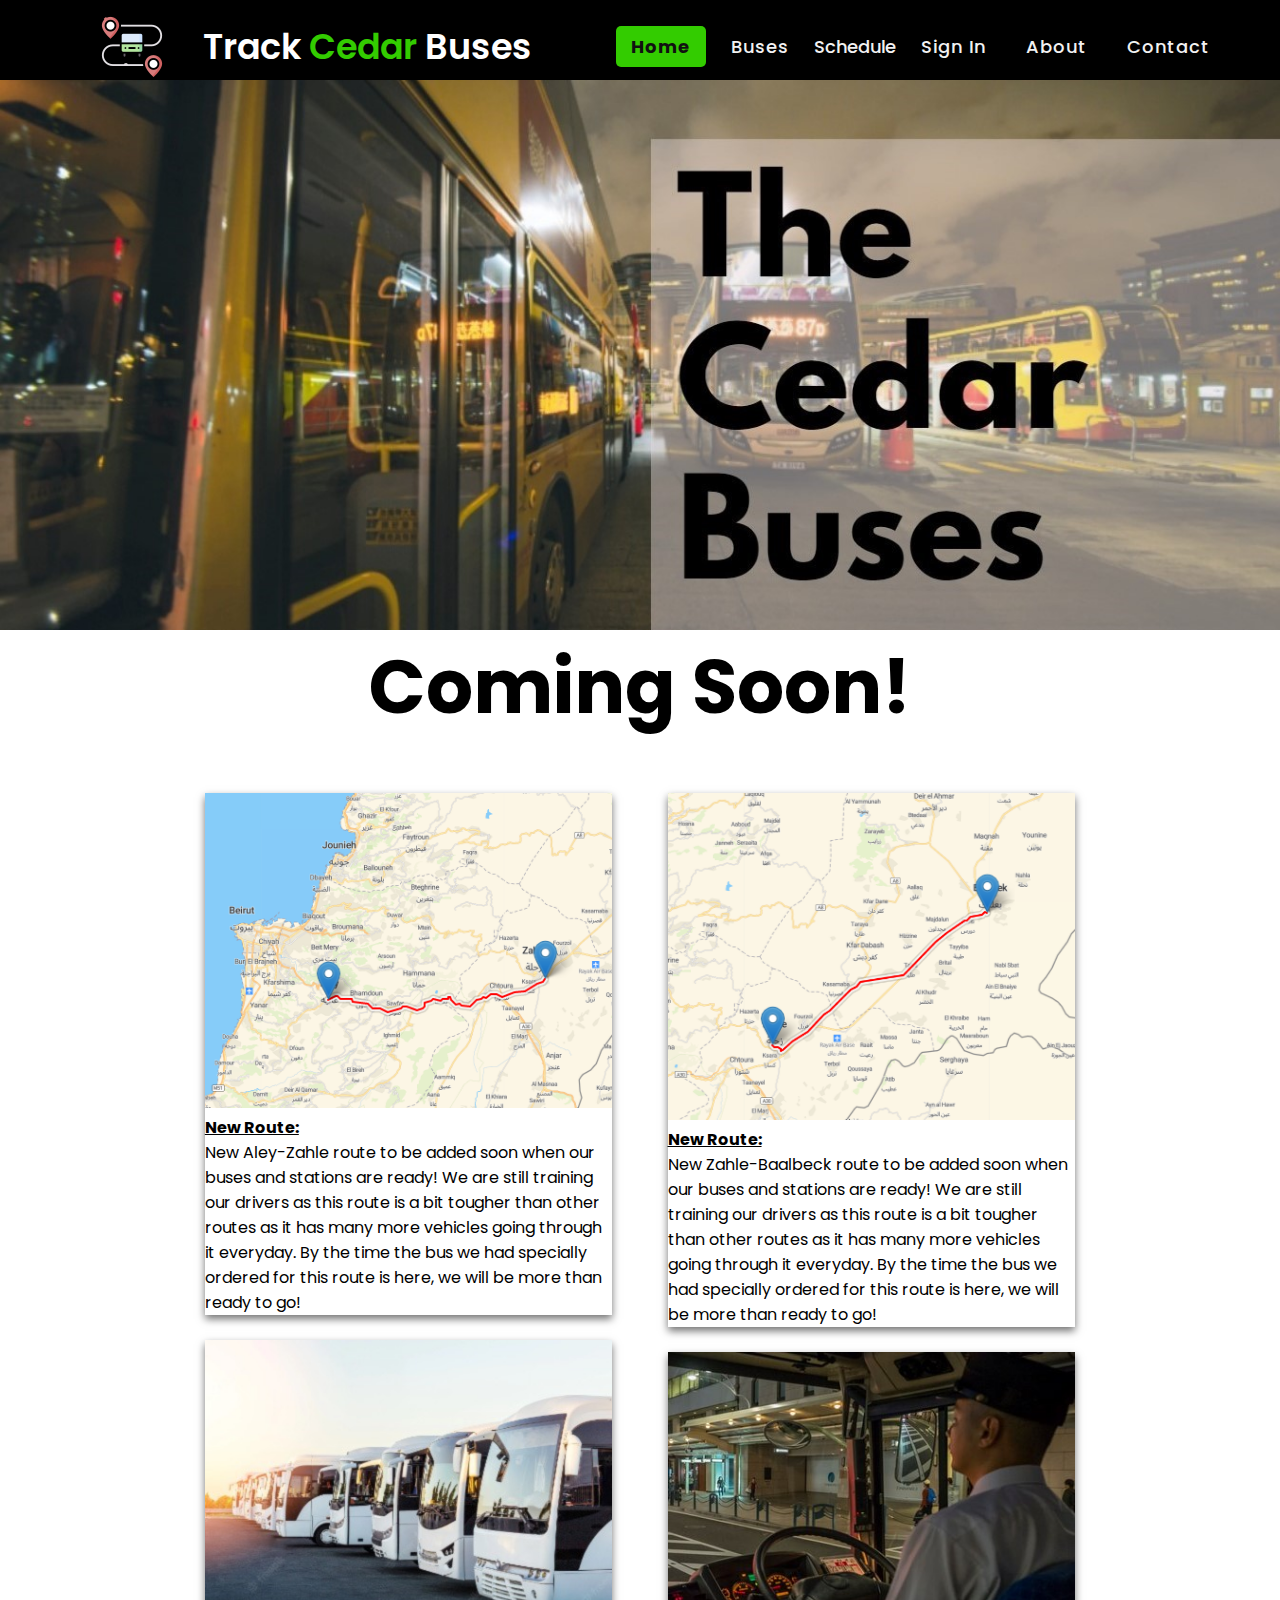
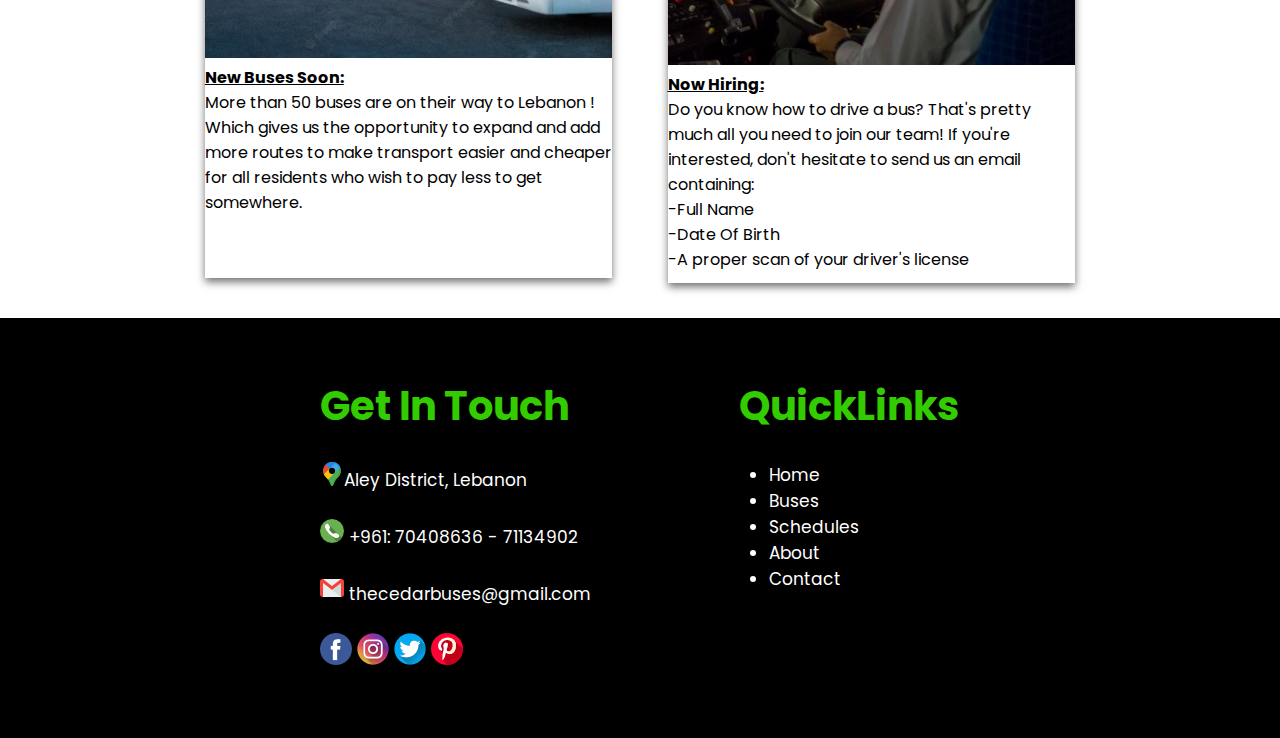
<file: index.html>
<!DOCTYPE html>
<!-- Created By CodingLab - www.codinglabweb.com -->
<html lang="en" dir="ltr">
  <head>
    <meta charset="utf-8">
   <!--------- <title>Responsive Navigation Menu</title>------>
    <link rel="stylesheet" href="style.css">
        <link rel="stylesheet" href="https://cdnjs.cloudflare.com/ajax/libs/font-awesome/5.15.2/css/all.min.css"/>

    <meta name="viewport" content="width=device-width, initial-scale=1.0">
    <style type="text/css">
    @import url('https://fonts.googleapis.com/css2?family=Poppins:wght@200;300;400;500;600;700&display=swap');


  </style>

  </head>
  <body>
  <nav class="col-s-12 col-12">
      <div class="logo"><img class="busmap" src="bus.png" ></div><div class="logo">Track<font color="#33cc00
"> Cedar</font> Buses</div>
      <input type="checkbox" id="click">
      <label for="click" class="menu-btn">
        <i class="fas fa-bars"></i>
      </label>
      <ul>
        <li><a class="active" href="index.html">Home</a></li>
        <li><a  href="buses.php">Buses</a></li>
        <li>
          <a class="hidden" href="schedules.php">Schedules</a>
          <div class="dropdown">
          <button class="dropbtn" onclick="schedules()">Schedule</button>
          <div class="dropdown-content">
            <a href="beirut-aley.php">Beirut - Aley</a>
            <a href="beirut-tyr.php">Beirut - Tyr</a>
            <a href="beirut-tripoli.php">Beirut - Tripoli</a>
          </div>
        </div></li>
        <li><a href="signin.php">Sign In</a></li>
        <li><a href="about.html">About</a></li>
        <li><a href="contact.html">Contact</a></li>
      </ul>
    </nav>

    <div class="photo"></div>
    <p class="middleTitle">Coming Soon!</p><br><br>

      <div class="newsContainer">
        <div class="imgCard1 col-s-4 col-4">
          <img class="news" src="newRoute.png"><br>
          <u><b>New Route:</b></u><br>
          New Aley-Zahle route to be added soon when our buses and stations are ready! We are still training our drivers as this route is a bit tougher than other routes as it has many more vehicles going through it everyday.
          By the time the bus we had specially ordered for this route is here, we will be more than ready to go!
        </div>
        <div class="imgCard2 col-s-4 col-4">
          <img class="news" src="newRoute2.png"><br>
          <u><b>New Route:</b></u><br>
          New Zahle-Baalbeck route to be added soon when our buses and stations are ready! We are still training our drivers as this route is a bit tougher than other routes as it has many more vehicles going through it everyday.
          By the time the bus we had specially ordered for this route is here, we will be more than ready to go!
        </div>
        <div class="imgCard3 col-s-4 col-4">
          <img class="news" src="newBus.jpg"><br>
          <u><b>New Buses Soon:</b></u><br>
          More than 50 buses are on their way to Lebanon ! Which gives us the opportunity to expand and add more routes to make transport easier and cheaper for all residents who wish to pay less to get somewhere.<br><br><br>
        </div><br>
        <div class="imgCard4 ">
        <img class="news" src="busDriver.jpg"><br>
        <u><b>Now Hiring:</b></u><br>
        Do you know how to drive a bus? That's pretty much all you need to join our team! If you're interested, don't hesitate to send us an email containing:<br>
          -Full Name<br>
          -Date Of Birth<br>
          -A proper scan of your driver's license
      </div>
        
    </div><br>
     
    <div class="footer">
      <div class="card">
        <p class="cardTitle">Get In Touch</p><br>
        <p><img src="google-maps.png">Aley District, Lebanon</p><br>
        <p><img src="phone.png"> +961: 70408636 - 71134902</p><br>
        <p><img src="gmail.png"> thecedarbuses@gmail.com</p><br>
        <img class="socialLink" onclick="facebook()" src="facebook.png">
        <img class="socialLink" onclick="instagram()" src="instagram.png">
        <img class="socialLink" onclick="twitter()" src="twitter.png">
        <img class="socialLink" onclick="pinterest()" src="pinterest.png">
      </div>

      <div class="card2">
        <p class="cardTitle">QuickLinks</p><br>
        <ul type="disc" style="padding-left: 30px;">
          <li><a class="underlineLink" href="index.html">Home</a></li>
          <li><a class="underlineLink" href="buses.php">Buses</a></li>
          <li><a class="underlineLink" href="schedules.php">Schedules</a></li>
          <li><a class="underlineLink" href="about.html">About</a></li>
          <li><a class="underlineLink" href="contact.html">Contact</a></li>
        </ul>
      </div>
    </div>
    

  </body>
</html>

<script type="text/javascript" src="socialmedia.js">
</script>
</file>
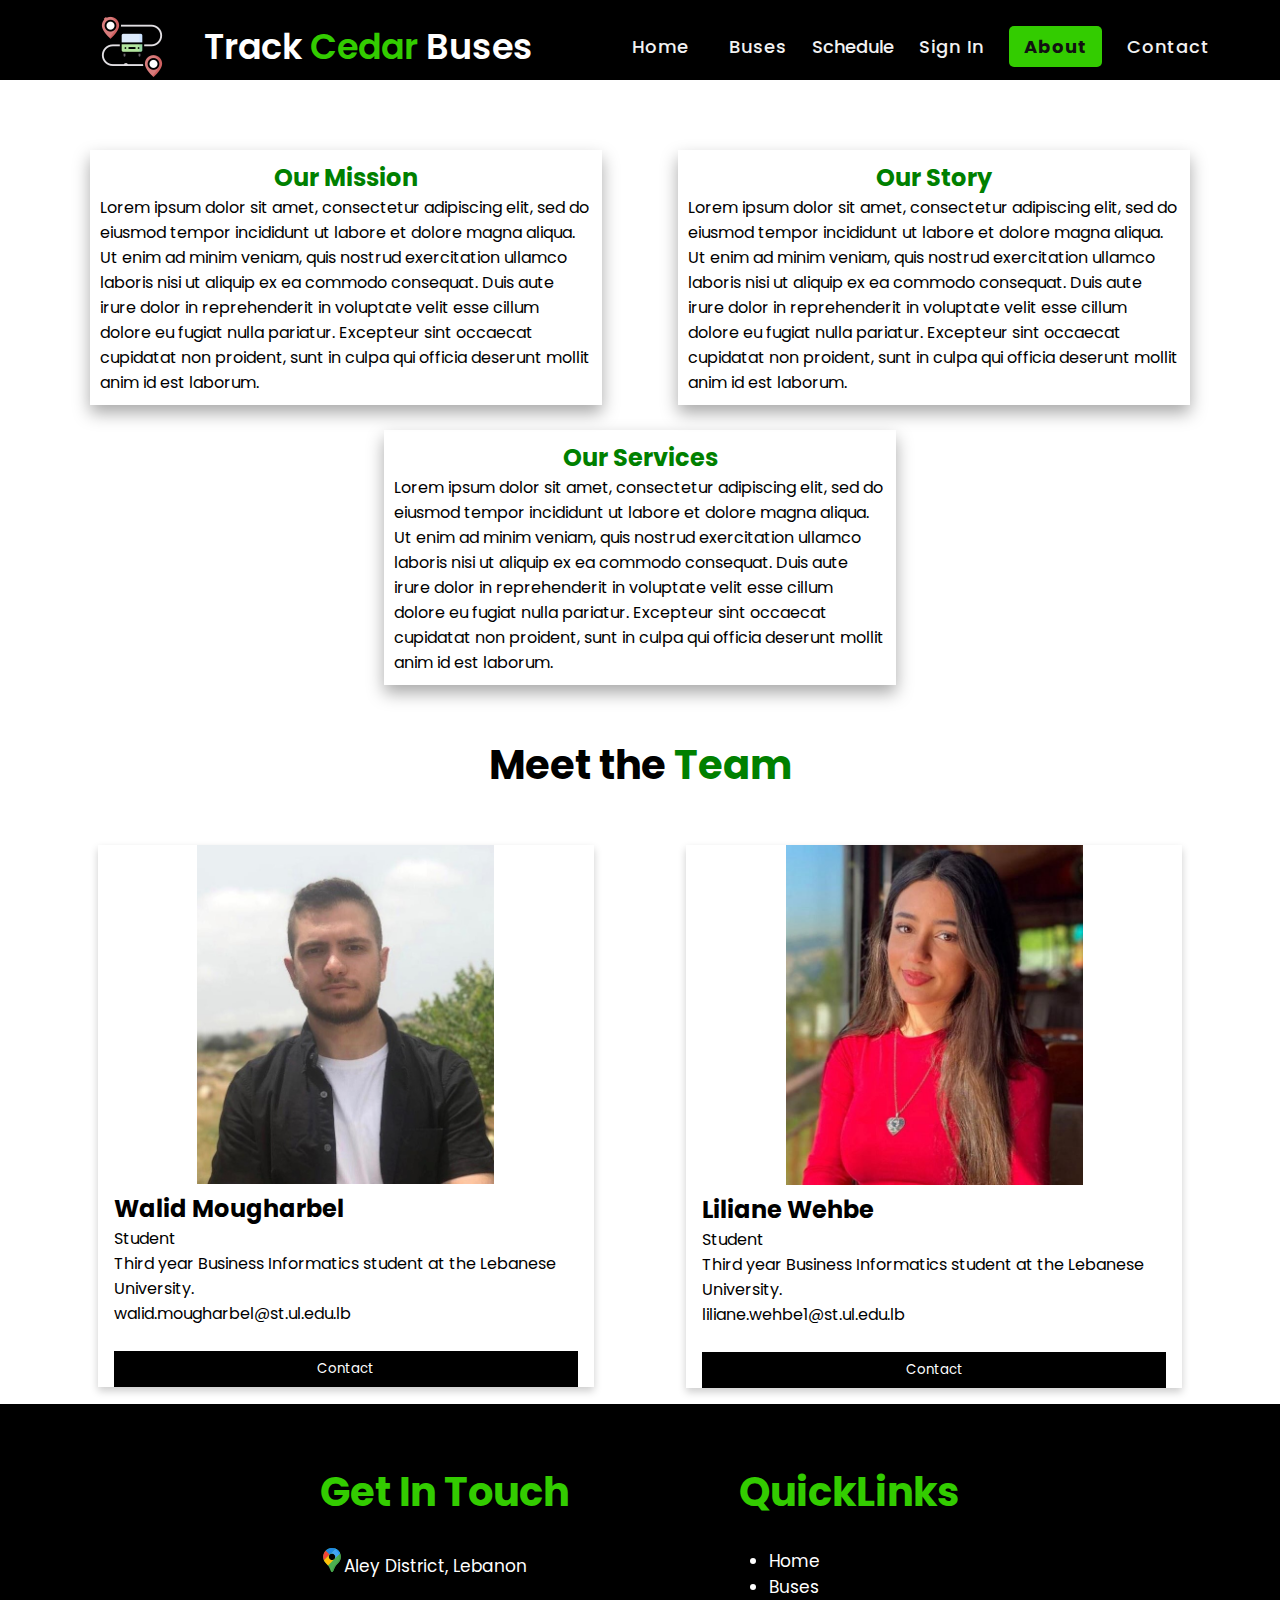
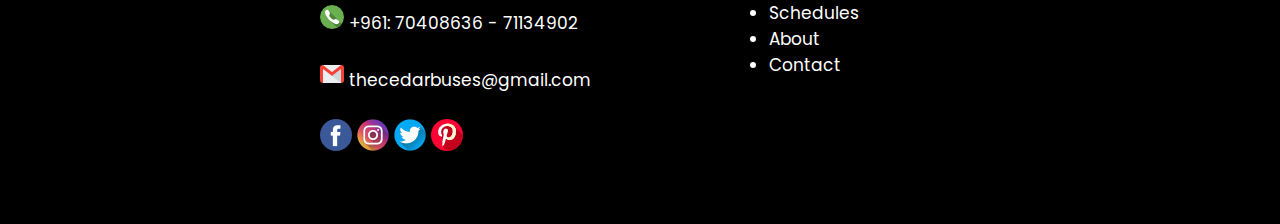
<file: about.html>
<!DOCTYPE html>
<!-- Created By CodingLab - www.codinglabweb.com -->
<html lang="en" dir="ltr">
  <head>
    <meta charset="utf-8">
   <!--------- <title>Responsive Navigation Menu</title>------>
    <link rel="stylesheet" href="style.css">
    <link rel="stylesheet" href="https://cdnjs.cloudflare.com/ajax/libs/font-awesome/5.15.2/css/all.min.css"/>
    <link rel="stylesheet" href="https://cdnjs.cloudflare.com/ajax/libs/font-awesome/5.15.2/css/all.min.css"/>
    <meta name="viewport" content="width=device-width, initial-scale=1.0">
    <style type="text/css">
    @import url('https://fonts.googleapis.com/css2?family=Poppins:wght@200;300;400;500;600;700&display=swap');




    .mission{
    width: 40%;
    margin-top: 70px;
    height: auto;
    margin-left: 7%;
    border-color: grey;
    border-style: none;
    box-sizing: border-box;
    box-shadow: 0 8px 16px 0 darkgrey ;

    padding: 10px;
    float: left;
    }

    .title{
      color: green;
      text-align: center;
    }

    .story{
     width: 40%;
     height: auto;
     float: right;
     margin-top: 70px;
     margin-right: 7%;
     border-color: grey;
     border-style: none;
     box-sizing: border-box;
     box-shadow: 0 8px 16px 0 darkgrey ;

     padding: 10px;
    }

    .services{
     width: 40%;
     margin-left: 30%;
     height: auto;
     margin-top: 300px;
     border-color: grey;
     border-style: none;
     box-sizing: border-box;
     box-shadow: 0 8px 16px 0 darkgrey ;
 
     padding: 10px;
    }

    .meet{
      text-align: center;
      font-size: 40px;
      font-weight: bold;
    }

    .button {
    border: none;
    outline: 0;
    display: inline-block;
    padding: 8px;
    color: white;
    background-color: black;
    text-align: center;
    cursor: pointer;
    width: 100%;
    }

    .button:hover {
    background-color: #fff;
    color: black;
    font-weight: bold;
    font-size: 18px;
    transition: 0.6s;
    }

    .column1 {
    margin-left:7%;
    float: left;
    width: 40%;
    margin-bottom: 16px;
    padding: 0 8px;
    }

    .column2 {
    margin-right: 7%;
    float: right;
    width: 40%;
    margin-bottom: 16px;
    padding: 0 8px;
    }

    @media screen and (max-width: 600px) {
      .column1, .column2 {
        width: 100%;
        display: block;
        float: left;
        margin-left: 0;
      }
      .meetCard{
        width: 100%;
        height: auto;
        float: left;
      }
      .img{
        max-width: 60%;
        height: auto;
        margin-left: 20%;
      }
      .mission, .story, .services{
        width: 100%;
        height: auto;
        float: left;
        margin-left: 0;
        margin-top: 5%;
      }
      .meet{
        margin-top: 100px;
      }
    }

    .meetCard {
      box-shadow: 0 4px 8px 0 rgba(0, 0, 0, 0.2);

    }

    .container {
      padding: 0 16px;
    }

    .container::after, .row::after {
  content: "";
  clear: both;
  display: table;
}

.img{
  width: 60%;
  margin-left: 20%;
}

    
  </style>
</head>
<body>
  <nav>
      <div class="logo"><img class="busmap" src="bus.png" ></div><div class="logo">Track<font color="#33cc00
"> Cedar</font> Buses</div>
      <input type="checkbox" id="click">
      <label for="click" class="menu-btn">
        <i class="fas fa-bars" onclick="hide()"></i>
      </label>
      <ul>
        <li><a href="index.html">Home</a></li>
        <li><a  href="buses.php">Buses</a></li>
        <li>
          <a class="hidden" href="schedules.php">Schedules</a>
          <div class="dropdown">
          <button class="dropbtn" onclick="schedules()">Schedule</button>
          <div class="dropdown-content">
            <a href="beirut-aley.php">Beirut - Aley</a>
            <a href="beirut-tyr.php">Beirut - Tyr</a>
            <a href="beirut-tripoli.php">Beirut - Tripoli</a>
          </div>
        </div></li>
        <li><a href="signin.php">Sign In</a></li>
        <li><a class="active" href="about.html">About</a></li>
        <li><a href="contact.html">Contact</a></li>
      </ul>
    </nav>
    <div class="top">
      
      <div id="top" class="mission"><h2 class="title">Our Mission</font></h2>
        Lorem ipsum dolor sit amet, consectetur adipiscing elit, sed do eiusmod tempor incididunt ut labore et dolore magna aliqua. Ut enim ad minim veniam, quis nostrud exercitation ullamco laboris nisi ut aliquip ex ea commodo consequat. Duis aute irure dolor in reprehenderit in voluptate velit esse cillum dolore eu fugiat nulla pariatur. Excepteur sint occaecat cupidatat non proident, sunt in culpa qui officia deserunt mollit anim id est laborum.
      </div>

      <div id="top" class="story"><h2 class="title">Our Story</h2>
        Lorem ipsum dolor sit amet, consectetur adipiscing elit, sed do eiusmod tempor incididunt ut labore et dolore magna aliqua. Ut enim ad minim veniam, quis nostrud exercitation ullamco laboris nisi ut aliquip ex ea commodo consequat. Duis aute irure dolor in reprehenderit in voluptate velit esse cillum dolore eu fugiat nulla pariatur. Excepteur sint occaecat cupidatat non proident, sunt in culpa qui officia deserunt mollit anim id est laborum.
      </div><br><br>

      <div id="top" class="services"><h2 class="title">Our Services</h2>
        Lorem ipsum dolor sit amet, consectetur adipiscing elit, sed do eiusmod tempor incididunt ut labore et dolore magna aliqua. Ut enim ad minim veniam, quis nostrud exercitation ullamco laboris nisi ut aliquip ex ea commodo consequat. Duis aute irure dolor in reprehenderit in voluptate velit esse cillum dolore eu fugiat nulla pariatur. Excepteur sint occaecat cupidatat non proident, sunt in culpa qui officia deserunt mollit anim id est laborum.
      </div><br><br>

      <div class="meet">
        Meet the <font color="green">Team</font>
      </div><br><br>

      <div class="row">
  <div class="column1">
    <div class="meetCard">
      <img class="img" src="walidimg.jpg">
      <div class="container">
        <h2>Walid Mougharbel</h2>
        <p class="title1">Student</p>
        <p>Third year Business Informatics student at the Lebanese University.</p>
        <p>walid.mougharbel@st.ul.edu.lb</p><br>
        <p><button class="button" onclick="contactWalid();">Contact</button></p>
      </div>
    </div>
  </div>

  
  <div class="column2">
    <div class="meetCard">
      <img class="img" src="lilianeimg.jpg">
      <div class="container">
        <h2>Liliane Wehbe</font></h2>
        <p class="title1">Student</p>
        <p>Third year Business Informatics student at the Lebanese University.</p>
        <p>liliane.wehbe1@st.ul.edu.lb</p><br>
        <p><button class="button" onclick="contactLiliane()">Contact</button></p>
      </div>
    </div>
  </div>
</div>
    <div class="footer">
      <div class="card">
        <p class="cardTitle">Get In Touch</p><br>
        <p><img src="google-maps.png">Aley District, Lebanon</p><br>
        <p><img src="phone.png"> +961: 70408636 - 71134902</p><br>
        <p><img src="gmail.png"> thecedarbuses@gmail.com</p><br>
        <img class="socialLink" onclick="facebook()" src="facebook.png">
        <img class="socialLink" onclick="instagram()" src="instagram.png">
        <img class="socialLink" onclick="twitter()" src="twitter.png">
        <img class="socialLink" onclick="pinterest()" src="pinterest.png">
      </div>

      <div class="card2">
        <p class="cardTitle">QuickLinks</p><br>
        <ul type="disc" style="padding-left: 30px;">
          <li><a class="underlineLink" href="index.html">Home</a></li>
          <li><a class="underlineLink" href="buses.php">Buses</a></li>
          <li><a class="underlineLink" href="schedules.php">Schedules</a></li>
          <li><a class="underlineLink" href="about.html">About</a></li>
          <li><a class="underlineLink" href="contact.html">Contact</a></li>
        </ul>
      </div>
    </div>
</body>
</html>

<script src="socialmedia.js"></script>
<script type="text/javascript">
function contactWalid(){
  onclick=location.href='mailto:walid.mougharbel@st.ul.edu.lb';
}

function contactLiliane(){
  onclick=location.href='mailto:liliane.wehbe1@st.ul.edu.lb';
}


</script>
</file>
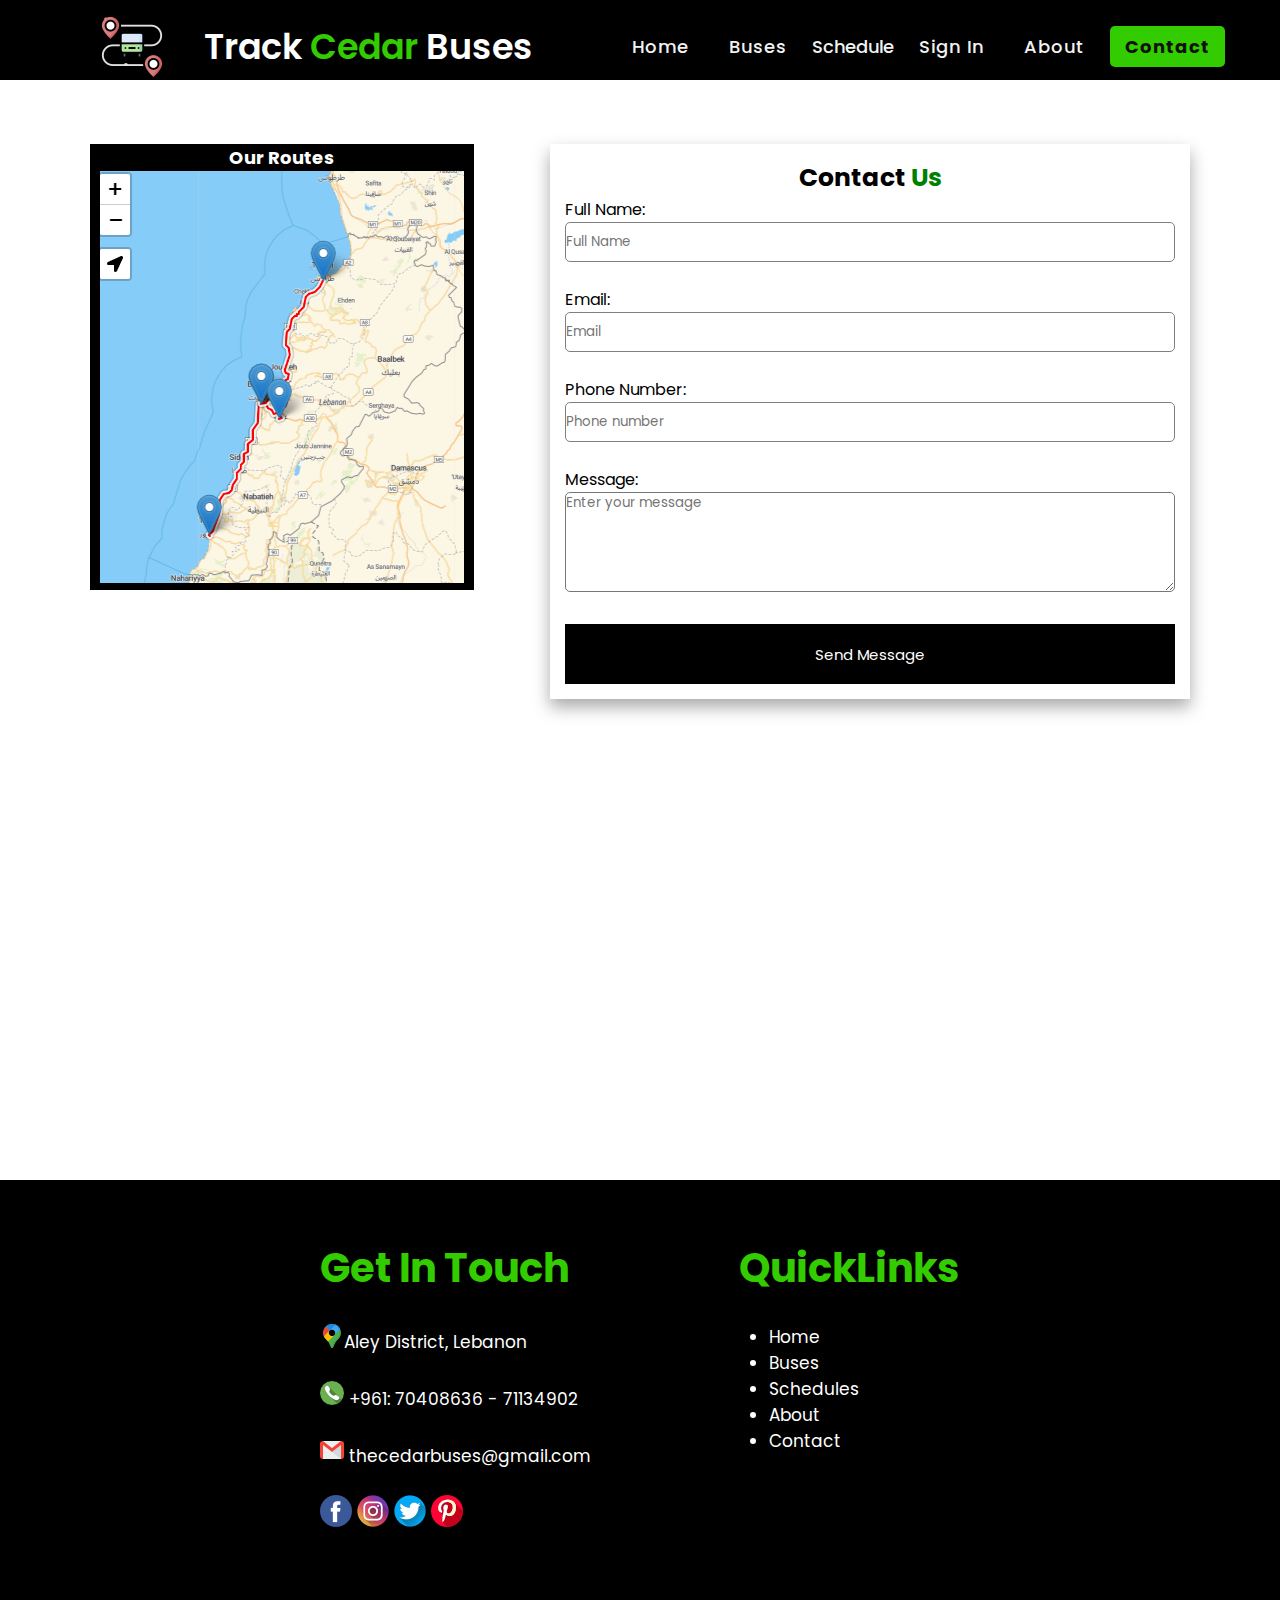
<file: contact.html>
<!DOCTYPE html>
<html>
<head>
	<meta charset="utf-8">
	<meta name="viewport" content="width=device-width, initial-scale=1">
	<title>Contact Us</title>
	<link rel="stylesheet" type="text/css" href="style.css">
  <link rel="stylesheet" href="https://cdnjs.cloudflare.com/ajax/libs/font-awesome/5.15.2/css/all.min.css"/>
  <style type="text/css">
    .top{
      height: 1100px;
    }
    .successMessage{
      color: green;
      text-align: center;
      font-size: 25px;
    }

    .mapImg{
      font-weight: bold;
      font-size: 18px;
      color: white;
      text-align: center;
      background-color: black ;
      width: 30%;
      float: left;
      margin-left: 7%;
      margin-top: 5%;
    }

    .contactDiv{
        width: 50%;
        float: right;
        background-color: white ;
        color: black;
        box-shadow: 0 8px 16px 0 darkgrey;
        text-align: left;
        margin-right: 7%;
        margin-top: 5%;
        padding:  15px;
    }

    .divTitle{
      font-size: 25px;
      font-weight: bold;
      color: green;
      text-align: center;
    }

    input[type=text]{
      width: 100%;
      height: 40px;
      border-radius: 5px;
      border: solid 1px grey;
    }


    textarea{
      width: 100%;
      height: 100px;
      border-radius: 5px;
    }

    input[type=submit]{
      background-color: black;
      text-align: center;
      font-size: 15px;
      color: white;
      height: 60px;
      width: 100%;
      border: none;
    }

    input[type=submit]:hover{
      cursor: pointer;
    }

    input[type=tel]{
      width: 100%;
      height: 40px;
      border-radius: 5px;
      border: solid 1px grey;
    }

    @media (max-width: 920px){
      .mapImg ,.contactDiv{
        width: 100%;
        margin-left: 0;
        text-align: center;

      }
    }

    @media(max-width: 600px){
      .mapImg{
        max-width: 95%;
        margin-left: 2.5%;
      }
      .contactDiv{
        max-width: 95%;
        float: left;
        margin-left: 2.5%;
      }
    }

  </style>
</head>
<body>
  <nav>
      <div class="logo"><img class="busmap" src="bus.png" ></div><div class="logo">Track<font color="#33cc00
"> Cedar</font> Buses</div>
      <input type="checkbox" id="click">
      <label for="click" class="menu-btn">
        <i class="fas fa-bars"></i>
      </label>
      <ul>
        <li><a href="index.html">Home</a></li>
        <li><a  href="buses.php">Buses</a></li>
        <li>
          <a class="hidden" href="schedules.php">Schedules</a>
          <div class="dropdown">
          <button class="dropbtn" onclick="schedules()">Schedule</button>
          <div class="dropdown-content">
            <a href="beirut-aley.php">Beirut - Aley</a>
            <a href="beirut-tyr.php">Beirut - Tyr</a>
            <a href="beirut-tripoli.php">Beirut - Tripoli</a>
          </div>
        </div></li>
        <li><a href="signin.php">Sign In</a></li>
        <li><a href="about.html">About</a></li>
        <li><a class="active" href="contact.html">Contact</a></li>
      </ul>
    </nav>
    <div class="top">
      <div class="mapImg">
        Our Routes
        <img src="routesMap.png">
      </div>
      <div class="contactDiv">
        <p class="divTitle"><font color="black">Contact</font> Us</p>
        <form method="POST" action="contact.php">
          <label for="name">Full Name:</label><br>
          <input type="text" name="name" placeholder="Full Name" required><br><br>
          <label for="email">Email:</label><br>
          <input type="text" name="email" placeholder="Email" required><br><br>
          <label for="phone">Phone Number:</label><br>
          <input type="tel" name="phone" placeholder="Phone number"><br><br>
          <label for="message">Message:</label><br>
          <textarea name="message" placeholder="Enter your message" required></textarea><br><br>
          <input type="submit" value="Send Message" onclick="successMessage()">

        </form>
        
      </div><br><br>
      
    </div>
<div class="footer">
      <div class="card">
        <p class="cardTitle">Get In Touch</p><br>
        <p><img src="google-maps.png">Aley District, Lebanon</p><br>
        <p><img src="phone.png"> +961: 70408636 - 71134902</p><br>
        <p><img src="gmail.png"> thecedarbuses@gmail.com</p><br>
        <img class="socialLink" onclick="facebook()" src="facebook.png">
        <img class="socialLink" onclick="instagram()" src="instagram.png">
        <img class="socialLink" onclick="twitter()" src="twitter.png">
        <img class="socialLink" onclick="pinterest()" src="pinterest.png">
      </div>

      <div class="card2">
        <p class="cardTitle">QuickLinks</p><br>
        <ul type="disc" style="padding-left: 30px;">
          <li><a class="underlineLink" href="index.html">Home</a></li>
          <li><a class="underlineLink" href="buses.php">Buses</a></li>
          <li><a class="underlineLink" href="schedules.php">Schedules</a></li>
          <li><a class="underlineLink" href="about.html">About</a></li>
          <li><a class="underlineLink" href="contact.html">Contact</a></li>
        </ul>
      </div>
    </div>
</body>
</html>

<script src="socialmedia.js"></script>
<script>
	function successMessage(){
		window.alert("Message Sent Successfully!");
	}
</script>
</file>
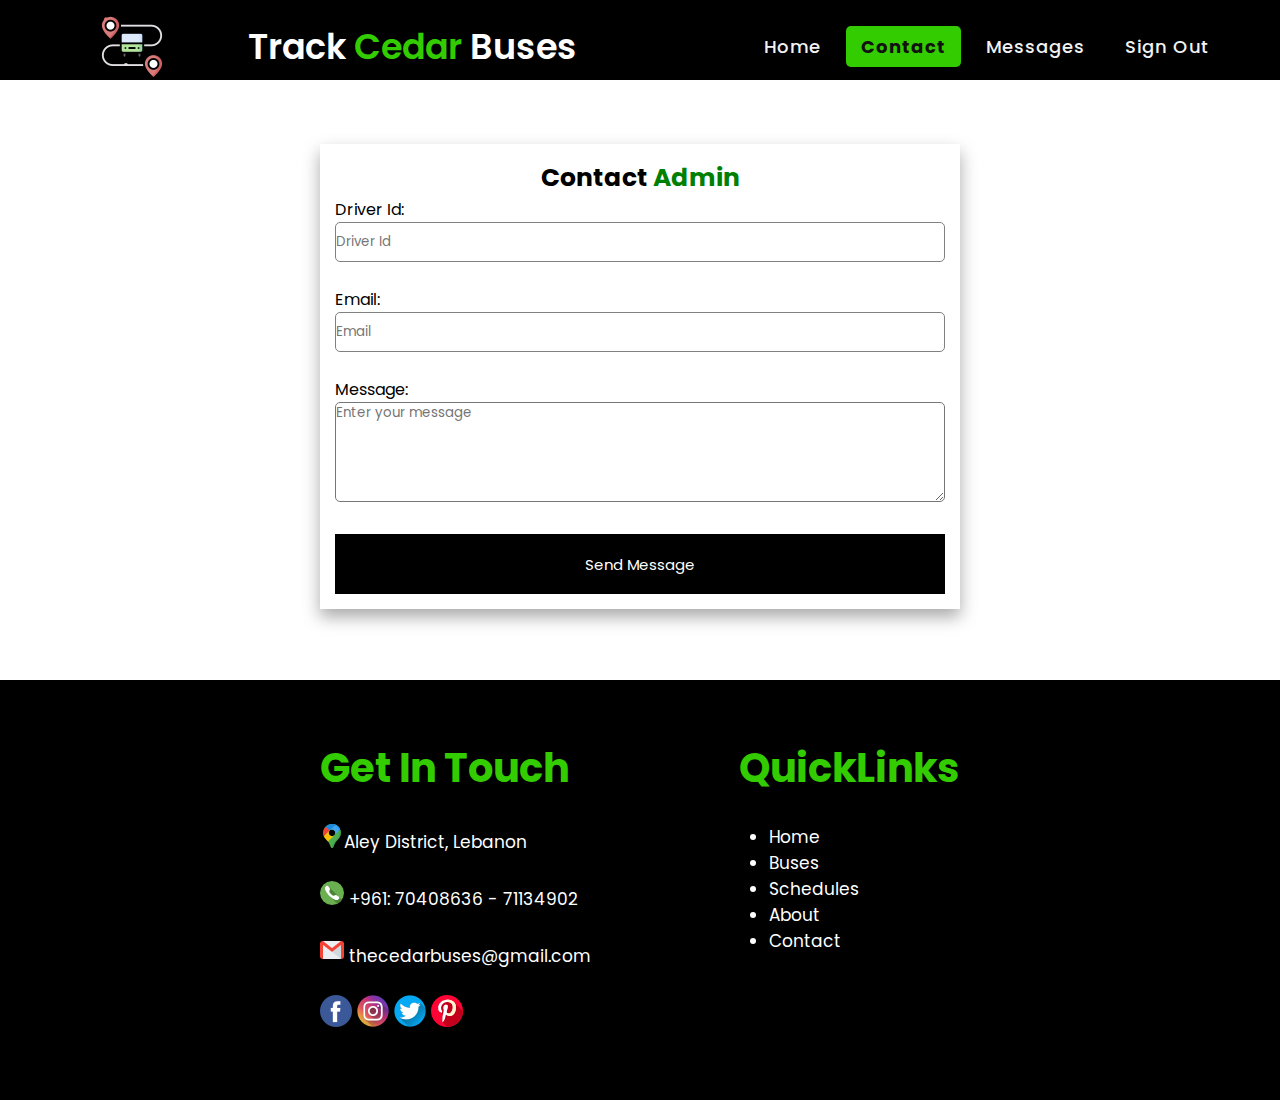
<file: driverContact.html>
<!DOCTYPE html>
<html>
<head>
	<meta charset="utf-8">
	<meta name="viewport" content="width=device-width, initial-scale=1">
	<title>Driver Sign In</title>
	<link rel="stylesheet" type="text/css" href="style.css">
  <link rel="stylesheet" href="https://cdnjs.cloudflare.com/ajax/libs/font-awesome/5.15.2/css/all.min.css"/>
  <style type="text/css">

    .top{
      height: 600px;
    }

    .contactDiv{
        width: 50%;
        float: left;
        background-color: white ;
        color: black;
        box-shadow: 0 8px 16px 0 darkgrey;
        text-align: left;
        margin-left: 25%;
        margin-top: 5%;
        padding:  15px;
    }

    .divTitle{
      font-size: 25px;
      font-weight: bold;
      color: green;
      text-align: center;
    }

    input[type=text]{
      width: 100%;
      height: 40px;
      border-radius: 5px;
      border: solid 1px grey;
    }


    textarea{
      width: 100%;
      height: 100px;
      border-radius: 5px;
    }

    input[type=submit]{
      background-color: black;
      text-align: center;
      font-size: 15px;
      color: white;
      height: 60px;
      width: 100%;
      border: none;
    }

    input[type=submit]:hover{
      cursor: pointer;
    }

    @media (max-width: 920px){
      .mapImg ,.contactDiv{
        width: 100%;
        margin-left: 0;
        text-align: center;

      }
    }
  </style>
	</head>
	<body>
		<nav>
      <div class="logo"><img class="busmap" src="bus.png" ></div><div class="logo">Track<font color="#33cc00
"> Cedar</font> Buses</div>
      <input type="checkbox" id="click">
      <label for="click" class="menu-btn">
        <i class="fas fa-bars"></i>
      </label>
      <ul>
        <li><a href="driverPage.php">Home</a></li>
        <li><a class="active" href="driverContact.html">Contact</a></li>
        <li><a href="viewMessages.php">Messages</a>
        <li><a href="signin.php">Sign Out</a></li>
      </ul>
    </nav> 
    <div class="top">
      <div class="contactDiv">
        <form method="POST" action="driverContact.php">
        <p class="divTitle"><font color="black">Contact</font> Admin</p>
          <label for="driver_id">Driver Id:</label><br>
          <input type="text" name="driver_id" placeholder="Driver Id" required><br><br>
          <label for="email">Email:</label><br>
          <input type="text" name="email" placeholder="Email" required><br><br>
          <label for="message">Message:</label><br>
          <textarea name="message" placeholder="Enter your message" required></textarea><br><br>
          <input type="submit" value="Send Message" onclick="messageSent()">

        </form>
        
      </div><br><br>
    </div>
    <div class="footer">
      <div class="card">
        <p class="cardTitle">Get In Touch</p><br>
        <p><img src="google-maps.png">Aley District, Lebanon</p><br>
        <p><img src="phone.png"> +961: 70408636 - 71134902</p><br>
        <p><img src="gmail.png"> thecedarbuses@gmail.com</p><br>
        <img class="socialLink" onclick="facebook()" src="facebook.png">
        <img class="socialLink" onclick="instagram()" src="instagram.png">
        <img class="socialLink" onclick="twitter()" src="twitter.png">
        <img class="socialLink" onclick="pinterest()" src="pinterest.png">
      </div>

      <div class="card2">
        <p class="cardTitle">QuickLinks</p><br>
        <ul type="disc" style="padding-left: 30px;">
          <li><a class="underlineLink" href="index.html">Home</a></li>
          <li><a class="underlineLink" href="buses.php">Buses</a></li>
          <li><a class="underlineLink" href="schedules.php">Schedules</a></li>
          <li><a class="underlineLink" href="about.html">About</a></li>
          <li><a class="underlineLink" href="contact.php">Contact</a></li>
        </ul>
      </div>
    </div>
</body>
</html>

<script src="socialmedia.js"></script>
<script type="text/javascript">
  function messageSent(){
    window.alert("Message sent.");
  }
</script>
</body>
</html>
</file>
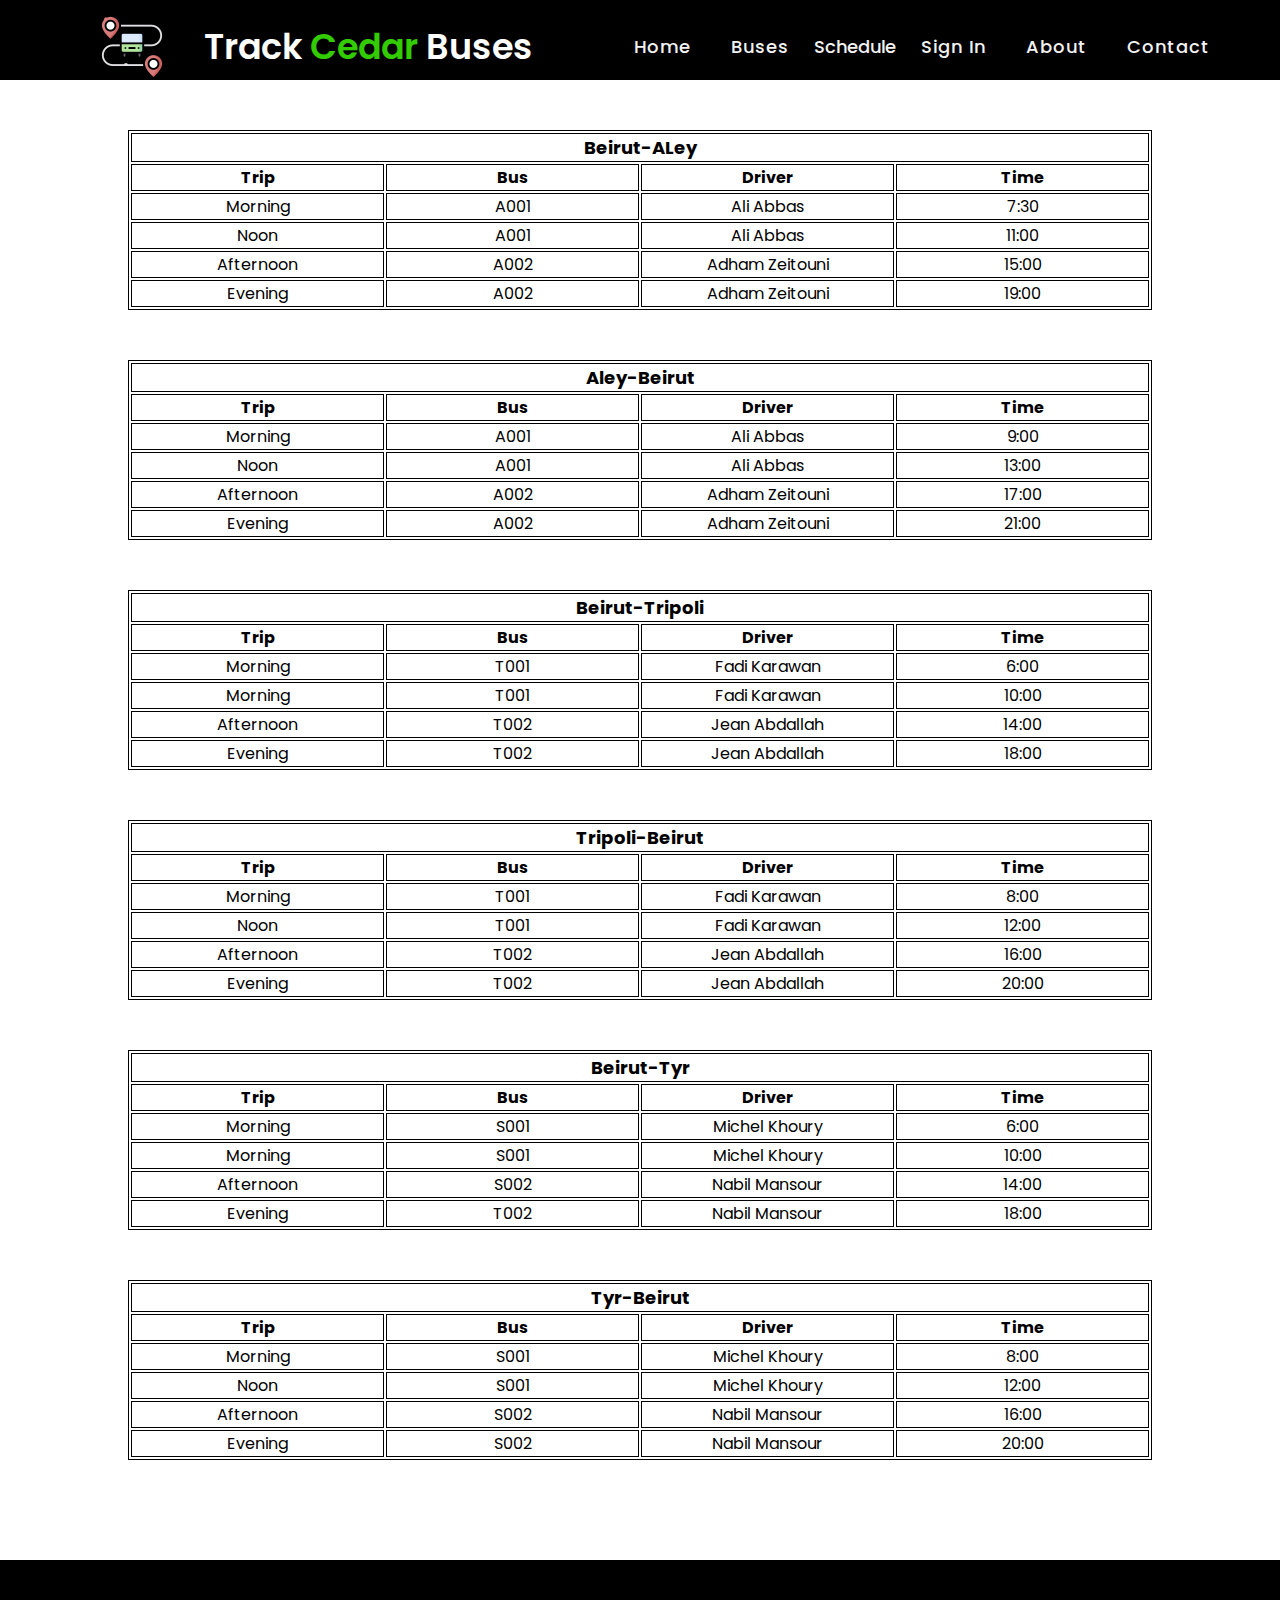
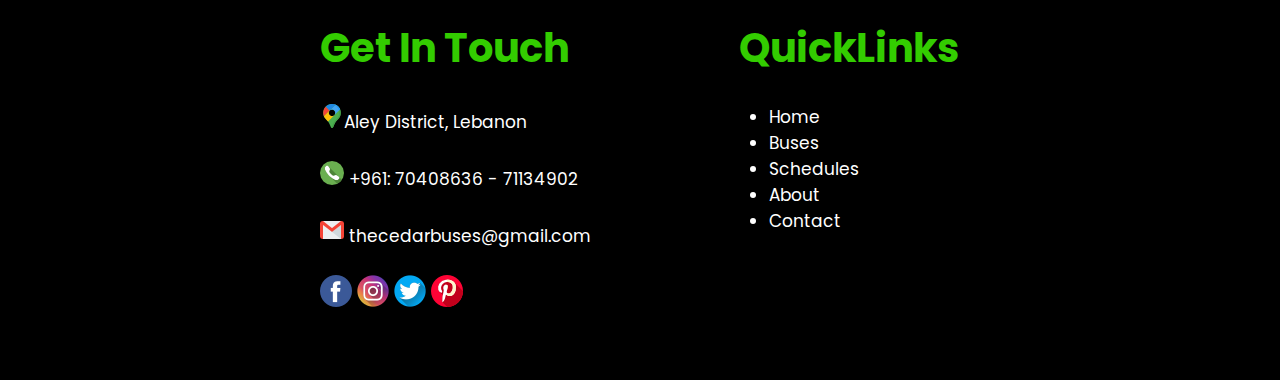
<file: schedules.html>
<!DOCTYPE html>
<html>
<head>
	<meta charset="utf-8">
	<meta name="viewport" content="width=device-width, initial-scale=1">
	<title>Schedules</title>
	<link rel="stylesheet" type="text/css" href="style.css">
  <style type="text/css">
    table, td, th{
      width: 80%;
      margin-top: 50px;
      margin-left: 10%;
      border: 1px solid;
      text-align: center;
    }

    td, th{
      width: 25%;
    }

    .tableTitle{
      font-size: 18px;
      font-weight: bold;
      text-decoration: none;
      color: black;
    }

    .tableTitle:hover{
      cursor: pointer;
      text-decoration: underline;
    }

    .top{
      height: 100%;
      margin-bottom: 100px;
    }

  </style>
</head>
<body>
  <nav>
      <div class="logo"><img class="busmap" src="bus.png" ></div><div class="logo">Track<font color="#33cc00
"> Cedar</font> Buses</div>
      <input type="checkbox" id="click">
      <label for="click" class="menu-btn">
        <i class="fas fa-bars"></i>
      </label>
      <ul>
        <li><a href="index.html">Home</a></li>
        <li><a  href="buses.html">Buses</a></li>
        <li><div class="dropdown">
          <button class="dropbtn" onclick="schedules()">Schedule</button>
          <div class="dropdown-content">
            <a href="beirut-aley.html">Beirut - Aley</a>
            <a href="beirut-tyr.html">Beirut - Tyr</a>
            <a href="beirut-tripoli.html">Beirut - Tripoli</a>
          </div>
        </div></li>
        <li><a href="signin.html">Sign In</a></li>
        <li><a href="about.html">About</a></li>
        <li><a href="contact.html">Contact</a></li>
      </ul>
    </nav>
    <div class="top">
      <table class="table">
        <tr>
          <td colspan="4"><a class="tableTitle" href="beirut-aley.html">Beirut-ALey</a></td>
        </tr>
        <tr>
          <th>Trip</th>
          <th>Bus</th>
          <th>Driver</th>
          <th>Time</th>
        </tr>
        <tr>
          <td>Morning</td>
          <td>A001</td>
          <td>Ali Abbas</td>
          <td>7:30</td>
        </tr>
        <tr>
          <td>Noon</td>
          <td>A001</td>
          <td>Ali Abbas</td>
          <td>11:00</td>
        </tr>
        <tr>
          <td>Afternoon</td>
          <td>A002</td>
          <td>Adham Zeitouni</td>
          <td>15:00</td>
        </tr>
        <tr>
          <td>Evening</td>
          <td>A002</td>
          <td>Adham Zeitouni</td>
          <td>19:00</td>
        </tr>
        
      </table>

      <table class="table">
        <tr>
          <td colspan="4"><a class="tableTitle" href="aley-beirut.html">Aley-Beirut</a></td>
        </tr>
        <tr>
          <th>Trip</th>
          <th>Bus</th>
          <th>Driver</th>
          <th>Time</th>
        </tr>
        <tr>
          <td>Morning</td>
          <td>A001</td>
          <td>Ali Abbas</td>
          <td>9:00</td>
        </tr>
        <tr>
          <td>Noon</td>
          <td>A001</td>
          <td>Ali Abbas</td>
          <td>13:00</td>
        </tr>
        <tr>
          <td>Afternoon</td>
          <td>A002</td>
          <td>Adham Zeitouni</td>
          <td>17:00</td>
        </tr>
        <tr>
          <td>Evening</td>
          <td>A002</td>
          <td>Adham Zeitouni</td>
          <td>21:00</td>
        </tr>
      </table>

        <table class="table">
        <tr>
          <td colspan="4"><a class="tableTitle" href="beirut-tripoli.html">Beirut-Tripoli</a></td>
        </tr>
        <tr>
          <th>Trip</th>
          <th>Bus</th>
          <th>Driver</th>
          <th>Time</th>
        </tr>
        <tr>
          <td>Morning</td>
          <td>T001</td>
          <td>Fadi Karawan</td>
          <td>6:00</td>
        </tr>
        <tr>
          <td>Morning</td>
          <td>T001</td>
          <td>Fadi Karawan</td>
          <td>10:00</td>
        </tr>
        <tr>
          <td>Afternoon</td>
          <td>T002</td>
          <td>Jean Abdallah</td>
          <td>14:00</td>
        </tr>
        <tr>
          <td>Evening</td>
          <td>T002</td>
          <td>Jean Abdallah</td>
          <td>18:00</td>
        </tr>
      </table>
      <table class="table">
        <tr>
          <td colspan="4"><a class="tableTitle" href="tripoli-beirut.html">Tripoli-Beirut</a></td>
        </tr>
        <tr>
          <th>Trip</th>
          <th>Bus</th>
          <th>Driver</th>
          <th>Time</th>
        </tr>
        <tr>
          <td>Morning</td>
          <td>T001</td>
          <td>Fadi Karawan</td>
          <td>8:00</td>
        </tr>
        <tr>
          <td>Noon</td>
          <td>T001</td>
          <td>Fadi Karawan</td>
          <td>12:00</td>
        </tr>
        <tr>
          <td>Afternoon</td>
          <td>T002</td>
          <td>Jean Abdallah</td>
          <td>16:00</td>
        </tr>
        <tr>
          <td>Evening</td>
          <td>T002</td>
          <td>Jean Abdallah</td>
          <td>20:00</td>
        </tr>
      </table>
      <table class="table">
        <tr>
          <td colspan="4"><a class="tableTitle" href="beirut-tyr.html">Beirut-Tyr</a></td>
        </tr>
        <tr>
          <th>Trip</th>
          <th>Bus</th>
          <th>Driver</th>
          <th>Time</th>
        </tr>
        <tr>
          <td>Morning</td>
          <td>S001</td>
          <td>Michel Khoury</td>
          <td>6:00</td>
        </tr>
        <tr>
          <td>Morning</td>
          <td>S001</td>
          <td>Michel Khoury</td>
          <td>10:00</td>
        </tr>
        <tr>
          <td>Afternoon</td>
          <td>S002</td>
          <td>Nabil Mansour</td>
          <td>14:00</td>
        </tr>
        <tr>
          <td>Evening</td>
          <td>T002</td>
          <td>Nabil Mansour</td>
          <td>18:00</td>
        </tr>
      </table>
      <table class="table">
        <tr>
          <td colspan="4"><a class="tableTitle" href="tyr-beirut.html">Tyr-Beirut</a></td>
        </tr>
        <tr>
          <th>Trip</th>
          <th>Bus</th>
          <th>Driver</th>
          <th>Time</th>
        </tr>
        <tr>
          <td>Morning</td>
          <td>S001</td>
          <td>Michel Khoury</td>
          <td>8:00</td>
        </tr>
        <tr>
          <td>Noon</td>
          <td>S001</td>
          <td>Michel Khoury</td>
          <td>12:00</td>
        </tr>
        <tr>
          <td>Afternoon</td>
          <td>S002</td>
          <td>Nabil Mansour</td>
          <td>16:00</td>
        </tr>
        <tr>
          <td>Evening</td>
          <td>S002</td>
          <td>Nabil Mansour</td>
          <td>20:00</td>
        </tr>
      </table>
    </div>
<div class="footer">
      <div class="card">
        <p class="cardTitle">Get In Touch</p><br>
        <p><img src="google-maps.png">Aley District, Lebanon</p><br>
        <p><img src="phone.png"> +961: 70408636 - 71134902</p><br>
        <p><img src="gmail.png"> thecedarbuses@gmail.com</p><br>
        <img class="socialLink" onclick="facebook()" src="facebook.png">
        <img class="socialLink" onclick="instagram()" src="instagram.png">
        <img class="socialLink" onclick="twitter()" src="twitter.png">
        <img class="socialLink" onclick="pinterest()" src="pinterest.png">
      </div>

      <div class="card2">
        <p class="cardTitle">QuickLinks</p><br>
        <ul type="disc" style="padding-left: 30px;">
          <li><a class="underlineLink" href="index.html">Home</a></li>
          <li><a class="underlineLink" href="buses.html">Buses</a></li>
          <li><a class="underlineLink" href="schedules.html">Schedules</a></li>
          <li><a class="underlineLink" href="about.html">About</a></li>
          <li><a class="underlineLink" href="contact.html">Contact</a></li>
        </ul>
      </div>
    </div>
</body>
</html>

<script src="socialmedia.js"></script>
</file>
<file: style.css>
@import url('https://fonts.googleapis.com/css2?family=Poppins:wght@200;300;400;500;600;700&display=swap');



.map{
      width: 75%;
      margin-left: 12.5% ;
      margin-top: 100px;
      height: 50%;
      display: block;
    }

.nav2{
  width: 100%;
  background-color: lightgray;
  border-bottom: solid 1px;
  color: green;
  font-size: 25px;
}

li.left{
  float: left; 
  margin-left:250px ;
}

li.right{
  float: right; 
  margin-right: 250px;
}

.top{
  width: 100%;
  height: auto;
  
}

img{
  max-width: 100%;
  max-height: 100%;
}

.photo{
  width: 100%;
  max-width: 100%;
  max-height: 100%;
  height: 550px;
  background-image: url("bgimg.jpg");
  background-size: cover;
  background-repeat: no-repeat;
  padding-top:-100px ;
}

.footer{
  background-color: black;
  color: white;
  padding-bottom: 0px;
  width: 100%;
  height: 420px;
}

.middle{
  width: 100%;
  height: 0%;
  background-color: white;
  padding-top: 100px;
  margin-bottom: 0px;
  padding-bottom: 0px;
}

.middleTitle{
  text-align: center;
  font-size: 75px;
  font-weight: bold;
}

.card{
  color: white;
  float: left;
  font-size: 17px;
  text-align: left;
  padding: 4.5% 5%;
  margin-left: 20%;
}
.card2{
  color: white;
  font-size: 17px;
  text-align: left;
  padding: 4.5% 5%;
  float: right;
  margin-right: 20%;

}

.cardTitle{
  color: #33cc00;
  font-weight: bold;
  font-size: 40px;
  text-align: left;

}

*{
  margin: 0;
  padding: 0;
  box-sizing: border-box;
  font-family: 'Poppins', sans-serif;
} 
nav{
  display: flex;
  height: 80px;
  width: 100%;
  background:   black;
  align-items: center;
  justify-content: space-between;
  padding: 0 50px 0 100px;
  flex-wrap: wrap;
}
nav .logo{
  color: #fff;
  font-size: 35px;
  font-weight: 600;
  padding-left: 0px;
}
nav ul{
  display: flex;
  flex-wrap: wrap;
  list-style: none;
}
nav ul li{
  margin: 0 5px;
}
nav ul li a{
  color: #f2f2f2;
  text-decoration: none;
  font-size: 18px;
  font-weight: 500;
  padding: 8px 15px;
  border-radius: 5px;
  letter-spacing: 1px;
  transition: all 0.3s ease;
}
nav ul li a.active,
nav ul li a:hover{
  color: #111;
  background: #33cc00;
  font-weight: bold;
}
nav .menu-btn i{
  color: #fff;
  font-size: 22px;
  cursor: pointer;
  display: none;
}
input[type="checkbox"]{
  display: none;
}
@media (max-width: 1200px){
  nav{
    padding: 0 40px 0 50px;
  }
  .footer{
    height: 500px;
  }
  .card2{
    float: right;
    margin-right: 10%;
  }
  .card{
    float: left;
    margin-left: 10%;
  }
}
@media (max-width: 920px) {
  nav .menu-btn i{
    display: block;
  }

  .menu-btn i{
    float: right;
  }

  .logo{
    font-size: 10px;
    margin-left: 0;
  }

  .busmap{
    display: none;
  }

  #click:checked ~ .menu-btn i:before{
    content: "\f00d";
  }
  nav ul{
    position: fixed;
    top: 80px;
    left: -100%;
    background: black;
    opacity: 1;
    height: 100vh;
    width: 100%;
    text-align: center;
    display: block;
    transition: all 0.3s;
    overflow-y: hidden;
  }
  #click:checked ~ ul{
    left: 0;
  }
  nav ul li{
    width: 100%;
    margin: 40px 0;
  }
  nav ul li a div{
    width: 100%;
    margin-left: -100%;
    display: block;
    font-size: 20px;
    transition: 0.6s cubic-bezier(0.68, -0.55, 0.265, 1.55);
    text-align: center;
  }
  #click:checked ~ ul li a{
    margin-left: 0px;
  }
  nav ul li a.active,
  nav ul li a:hover{
    background: none;
    color: green;
    padding: 0;
  }

  .dropdown{
    color: green;
  }

  .imgCard1 .imgCard2 .imgCard3{
    width: 100%;
    height: !important;
    overflow: none;
    display:  none;

  }

  .footer{
    width: 100%;
    height: 300px;
  }

  .card{
    margin-left: 0;
    float: left;
  }
}
.content{
  position: absolute;
  top: 25%;
  left: 50%;
  transform: translate(-50%, -50%);
  text-align: center;
  z-index: -1;
  width: 100%;
  padding: 0 30px;
  color: #1b1b1b;
}
.content div{
  font-size: 40px;
  font-weight: 700;
}
.busmap{
  margin-top: 15px;
  margin-left: 0px;
}

 a.underlineLink{
  text-decoration: none;
  color: white;
}

a.underlineLink:hover{
  text-decoration: underline;
  background: none;
  transition: none;
  color: white;
  padding: 0;
  font-weight: normal;
}

.newsContainer{
  margin-top: 0px;
  width: 100%;
  height: 1100px ;
}

.imgCard1{
  box-shadow: 0 4px 8px 0 #737373;
  max-width: 100%;
  width: 31.85%;
  max-height: 538px;
  margin-left: 16%;
  float: left;
}

.imgCard2{
  box-shadow:  0 4px 8px 0 #737373; 
  max-width: 100%;
  max-height: 545px;
  width: 31.85%;
  float: right;
  margin-right: 16%;

}

.imgCard3{
  box-shadow: 0 4px 8px 0 #737373;
  max-width: 100%;
  width: 31.85%;
  height: 538px;
  margin-top: 25px;
  margin-left: 16%;
  float: left;
}

.imgCard4{
  box-shadow:  0 4px 8px 0 #737373; 
  width: 100%;
  height: 531px;
  width: 31.85%;
  float: right;
  margin-right: 16%;
  margin-top: 25px;
}





.dropdown {

  float: left;

  overflow: hidden;

}



.dropdown .dropbtn {

  font-size: 18px; 

  font-weight: 500; 

  border: none;

  outline: none;

  color: #f2f2f2;

  

  background-color: inherit;

  font-family: inherit;

  margin: 0;

}


.dropdown:hover .dropbtn {

  color: #111;
  font-size: 18px;
  background: #33cc00;
  font-weight: bold;
  transition: 0.6s;
  border-radius: 5px;
  padding: 8px 15px;


}

@media (max-width: 920px){
 .dropdown:hover .dropbtn{
    color: green;
    background: none;
    font-size: 20px;

  }
    .busmap{
    display: none;
  }

  .dropdown-content{
    display: block;
    position: absolute;
  }

  .dropdown-content a:hover{
    background-color: #ddd;
    transition: 0s;
    padding: 0;
    color: black;
  }
  .footer{
    height: 650px;
  }
  .card2, .card1{
    float: left;
    margin-left: 0;
  }
}
@media (max-width: 600px){
  .footer{
    height: 600px;
    background-color: black;
  }
    .busmap{
    display: none;
  }

  .newsContainer{
    height: 400px;
    margin-bottom: 500px;
  }
  .imgCard1, .imgCard2, .imgCard3, .imgCard4{
    width: 100%;
    margin-left: 0;
    height: 200px;
    float: left;
    margin-top: 5%;
    padding: 0;
  }
  .news{
    display: none;
  }
  .top{
    height: 700px;
  }
  .dropdown{
    display: none;

  }
  li.left{
    float: left;
    margin-left: 0;
    font-size: 22px;

  }
  li.right{
    float: right;
    margin-right: 0;
    font-size: 22px;
  }

}

@media (min-width: 600px){
  .hidden{
    display: none;
  }
}

@media (max-width: 50%){
  .footer{
    height: 600px;
    background-color: black;
  }
    .busmap{
    display: none;
  }

  .newsContainer{
    height: 400px;
    margin-bottom: 500px;
  }
  .imgCard1, .imgCard2, .imgCard3, .imgCard4{
    width: 100%;
    margin-left: 0;
    height: 200px;
    float: left;
    margin-top: 5%;
    padding: 0;
  }
  .news{
    display: none;
  }
  .top{
    height: 700px;
  }
  .dropdown{
    display: none;

  }
  li.left{
    float: left;
    margin-left: 0;
    font-size: 22px;

  }
  li.right{
    float: right;
    margin-right: 0;
    font-size: 22px;
  }

}


.dropdown-content {

  display: none;

  position: absolute;

  background-color: #f9f9f9;

  min-width: 160px;

  box-shadow: 0px 8px 16px 0px rgba(0,0,0,0.2);

  z-index: 1;

}



.dropdown-content a {

  float: none;

  color: black;

  padding: 12px 16px;

  text-decoration: none;

  

  text-align: left;

  display: block;

}



.dropdown-content a:hover {

  background-color: #ddd;

}



.dropdown:hover .dropdown-content {

  display: block;

}

.socialLink{
  cursor: pointer;
}

a.route{
  text-decoration: none;
  color: green;
}

a.route:hover{
  cursor: pointer;
  text-decoration: underline;
}

.dropbtn:hover{
  cursor: pointer;
}
</file>
